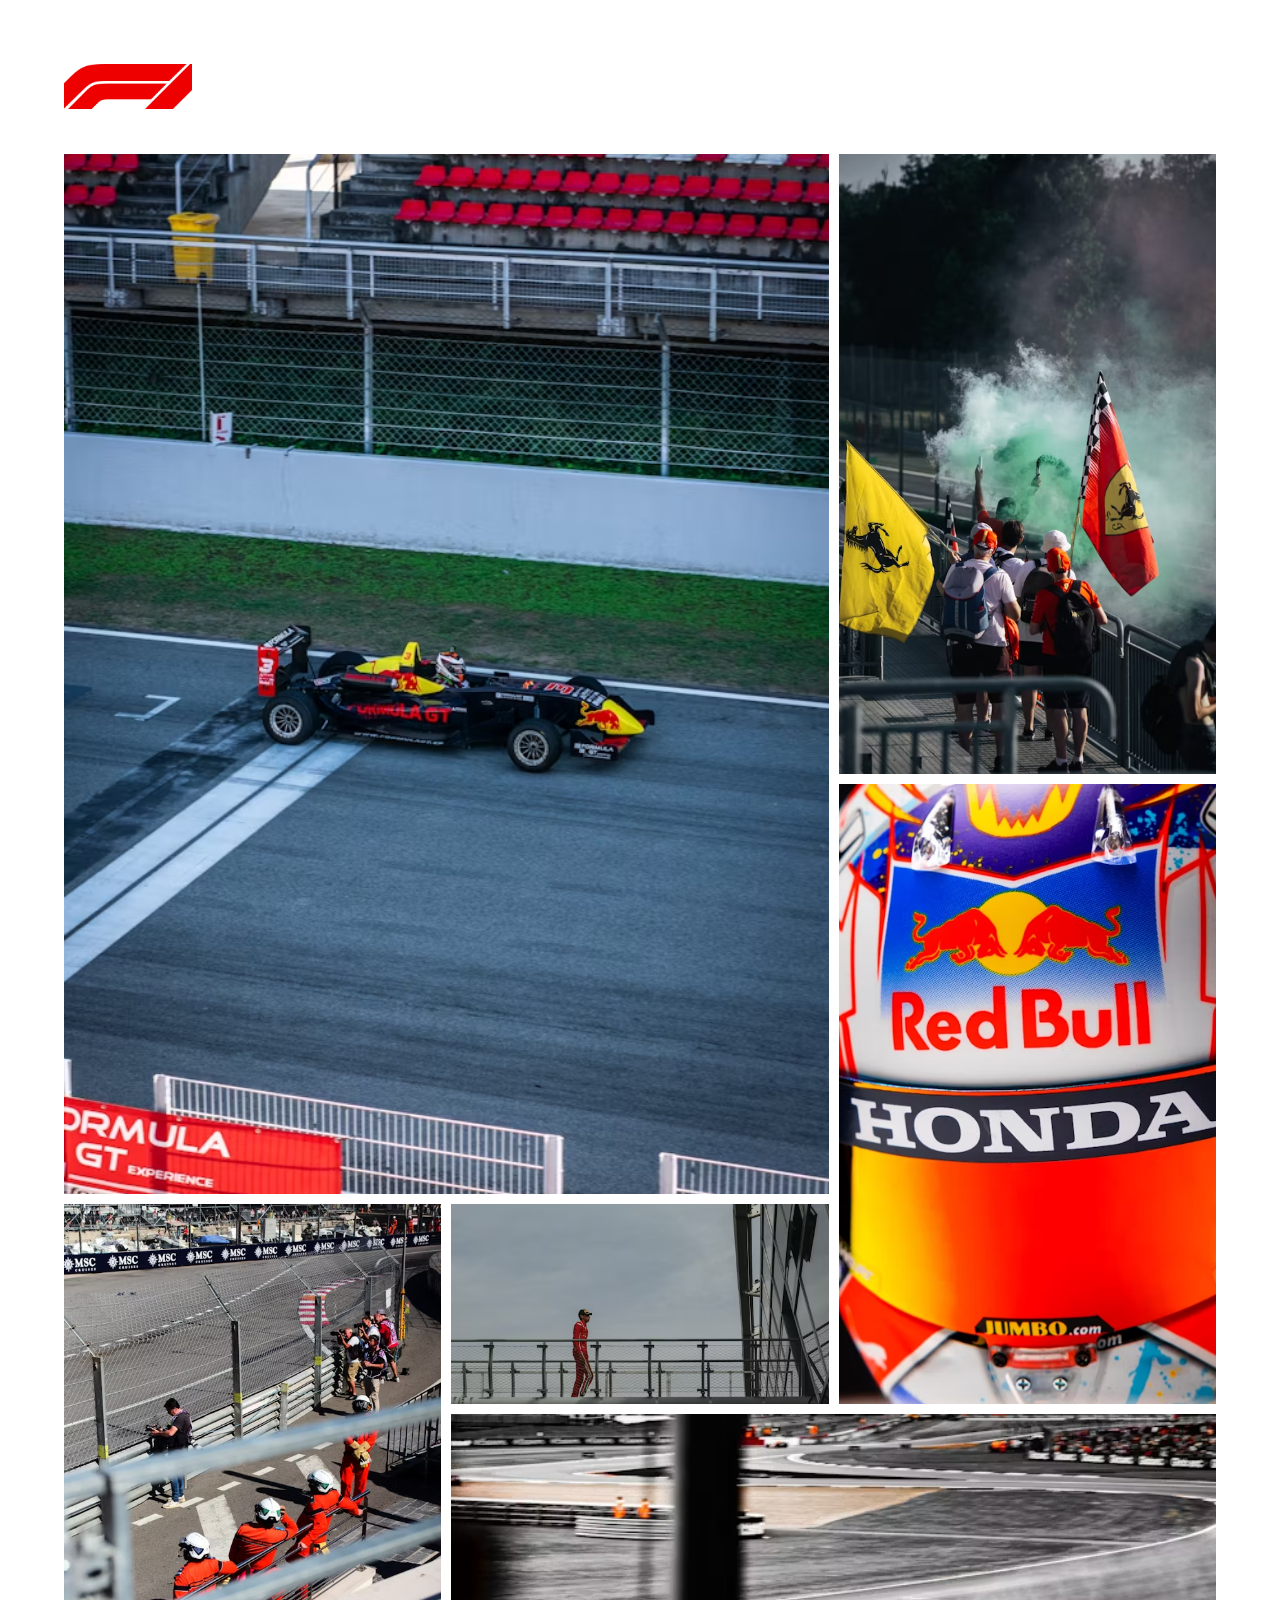
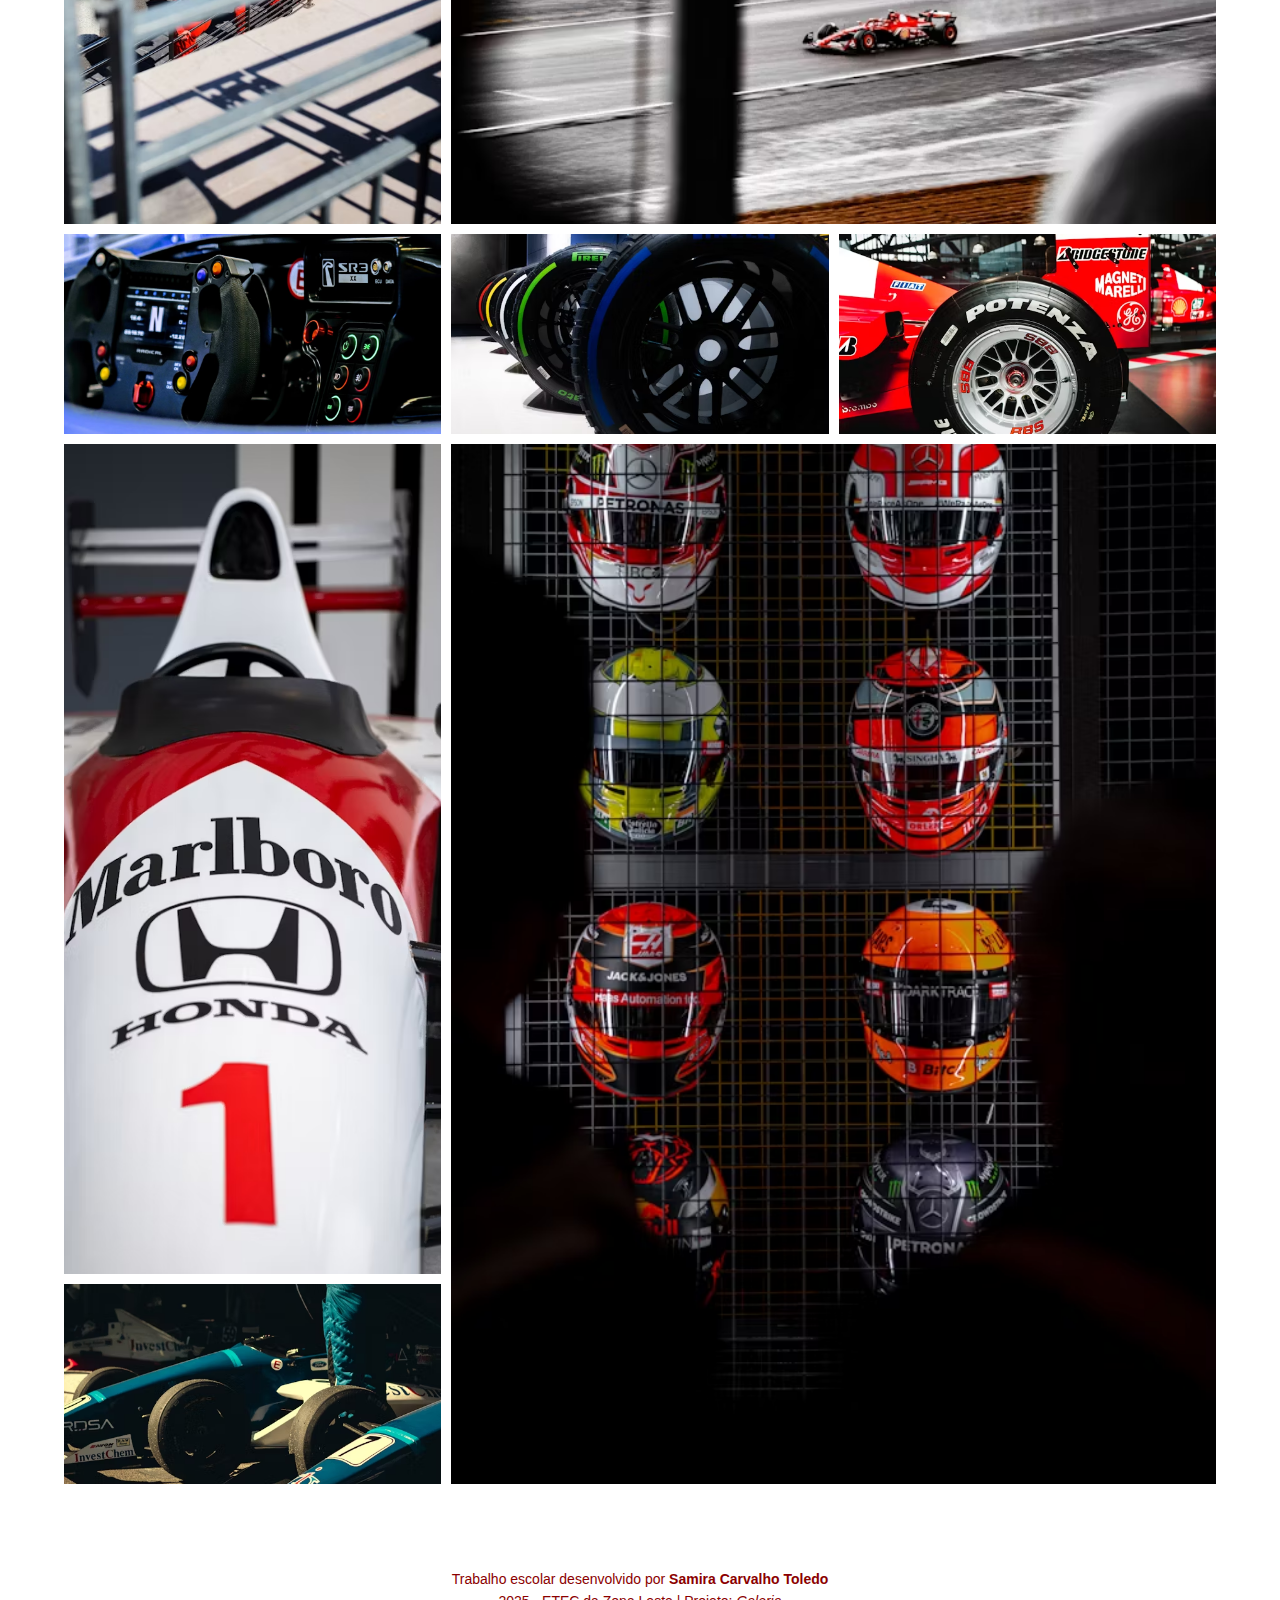
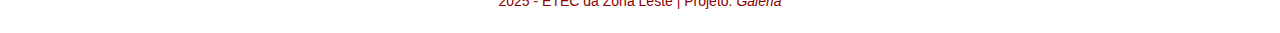
<file: index.html>
<!DOCTYPE html>
<html lang="pt-BR">

<head>
    <meta charset="UTF-8">
    <meta name="viewport" content="width=device-width, initial-scale=1.0">
    <link rel="stylesheet" href="style.css">
    <link rel="website icon" type="png" href="./formula-1-logo-img.png">
    <title>F1 Galeria</title>
</head>

<body>

    <header>
        <div class="header">
                <h1> <img src="./formula-1-logo-img.png" alt=""> </h1>
            <nav class="navbar">
            </nav>
        </div>
    </header>

    <div class="container">
        <div id="box1">
            <img src="./redbull-car-img.avif" alt="">
        </div>

        <div id="box2">
            <img src="./staands-img.avif" alt="">
        </div>

        <div id="box3">
            <img src="./ferrari-flags-img.avif" alt="">
        </div>

        <div id="box4">
            <img src="./bw-ferrari-car-img.avif" alt="">
        </div>

        <div id="box5">
            <img src="./charles-img.avif" alt="">
        </div>
  
         <div id="box6">
            <img src="./redbull-head-img.avif" alt="">
        </div>

        <div id="box7">
            <img src="./volante-img.avif" alt="">
        </div>

        <div id="box8">
            <img src="./pneus-img.avif" alt="">
        </div>

        <div id="box9">
            <img src="./roda-img.avif" alt="">
        </div>

        <div id="box10">
            <img src="./capacetes-img.avif" alt="">
        </div>

        <div id="box11">
            <img src="./blue-car-img.avif" alt="">
        </div>

        <div id="box12">
            <img src="./marlboro-img.avif" alt="">
        </div>
    </div>

    <footer class="footer">
        <div class="footer-container">
            <p>Trabalho escolar desenvolvido por <strong>Samira Carvalho Toledo</strong></p>
            <p> 2025 - ETEC da Zona Leste | Projeto: <em>Galeria</em></p>
        </div>
    </footer>

</body>


</html>
</file>
<file: style.css>
* {
    margin: 0;
    padding: 0;
    font-family: Arial, Helvetica, sans-serif;
}

html {
    background-color: white;
    scroll-behavior: smooth;
}

body {
    max-width: 100%;
    overflow-x: hidden;
}

.header {
    height: 10vh;
    display: flex;
}

header h1 {
    margin: 5% 5% 5% 5%;
    height: 5vh;
    width: 10vw;
    font-size: 20px;
    text-transform: uppercase;
}

.container {
    margin: 5%;
    display: grid;
    grid-template-columns: 1fr 1fr 1fr;
    grid-auto-rows: 200px;
    gap: 10px;
}

img {
    width: 100%;
    height: 100%;
    object-fit: cover;
    /* Mantém proporção e corta excesso */
}

#box1 { /*car r*/
    grid-column-start: 1;
    grid-column-end: 3;
    grid-row-start: 1;
    grid-row-end: 6;
}

#box2 { /*stands*/
    grid-column-start: 1;
    grid-row-start: 6;
    grid-row-end: 9;
}

#box3 { /*flags*/
    grid-column-start: 3;
    grid-row-start: 1;
    grid-row-end: 4;
}

#box4 { /*car f*/
    grid-column-start: 2;
    grid-column-end: 4;
    grid-row-start: 7;
    grid-row-end: 9;
}

#box6 { /*capacete*/
    grid-column-start: 3;
    grid-row-start: 4;
    grid-row-end: 7;
}

#box10 {
    grid-column-start: 2;
    grid-column-end: 4;
    grid-row-start: 10;
    grid-row-end: 15;
}

#box11 {
    grid-column-start: 1;
    grid-row-start: 14;
    grid-row-end: 15;
}

#box12 {
    grid-column-start: 1;
    grid-row-start: 10;
    grid-row-end: 14;
}

.footer {
    color: darkred;
    text-align: center;
    padding: 20px;
    font-size: 14px;
    margin-top: 60px;
}

.footer-container {
    justify-content: end;
    max-width: 800px;
    margin: 0 auto;
    line-height: 1.6;
}
</file>
